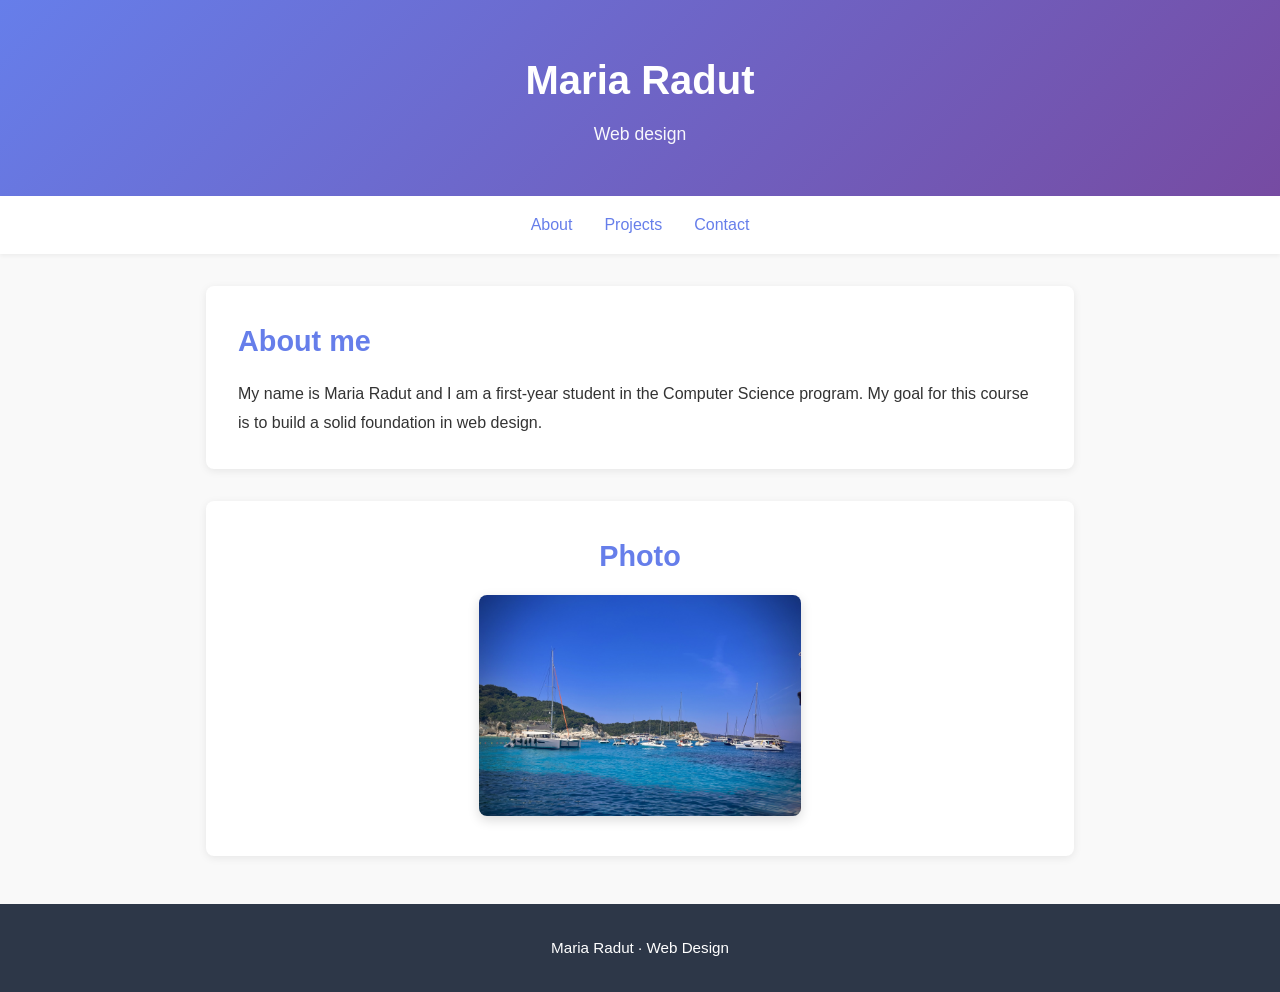
<file: index.html>
<!DOCTYPE html>
<html lang="en">
<head>
  <meta charset="UTF-8">
  <meta name="viewport" content="width=device-width, initial-scale=1.0">
  <title>Maria Radut - Web Development Course</title>
  <link rel="stylesheet" href="style.css">
</head>
<body>

  <a class="skip-link" href="#main-content">Skip to main content</a>

  <header>
    <h1>Maria Radut</h1>
    <p>Web design </p>
  </header>

  <nav aria-label="Main navigation">
    <ul>
      <li><a href="#about">About</a></li>
      <li><a href="#projects">Projects</a></li>
      <li><a href="contact.html">Contact</a></li>
    </ul>
  </nav>

  <main id="main-content">
    <section id="about">
      <h2>About me</h2>
      <p>My name is Maria Radut and I am a first-year student in the Computer Science program. My goal for this course is to build a solid foundation in web design.</p>
    </section>

    <section id="photo">
      <h2>Photo</h2>
      <img src="img/p1.jpeg" alt="Photo made by Maria Radut">
    </section>
  </main>

  <footer>
    <p>Maria Radut · Web Design </p>
  </footer>

</body>

</html>
</file>
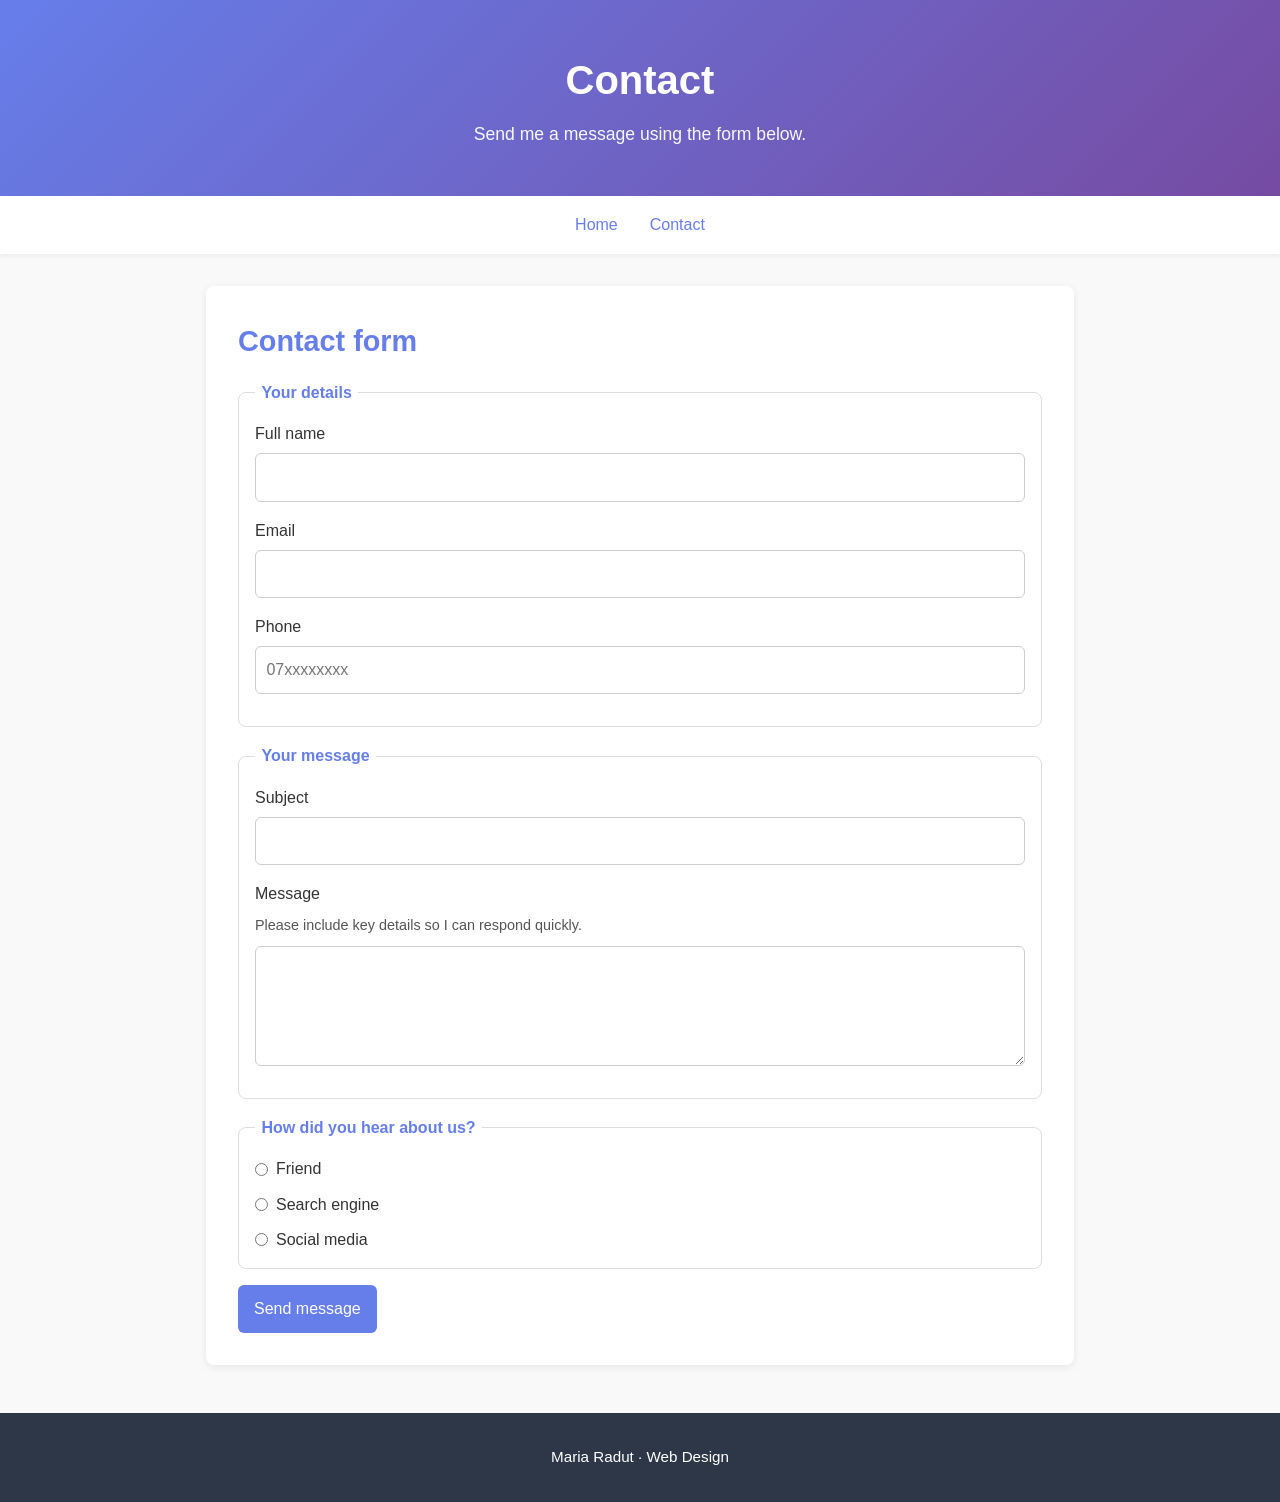
<file: contact.html>
<!DOCTYPE html>
<html lang="en">
<head>
  <meta charset="UTF-8">
  <meta name="viewport" content="width=device-width, initial-scale=1.0">
  <title>Contact - Maria Radut</title>
  <link rel="stylesheet" href="style.css">
</head>
<body>

  <a class="skip-link" href="#main-content">Skip to main content</a>

  <header>
    <h1>Contact</h1>
    <p>Send me a message using the form below.</p>
  </header>

  <nav aria-label="Main navigation">
    <ul>
      <li><a href="index.html">Home</a></li>
      <li><a href="contact.html" aria-current="page">Contact</a></li>
    </ul>
  </nav>

  <main id="main-content">
    <section>
      <h2>Contact form</h2>

      <form aria-label="Contact form" action="#" method="post">
        <fieldset>
          <legend>Your details</legend>

          <div class="form-group">
            <label for="full-name">Full name</label>
            <input type="text" id="full-name" name="full-name" required>
          </div>

          <div class="form-group">
            <label for="email">Email</label>
            <input type="email" id="email" name="email" required>
          </div>

          <div class="form-group">
            <label for="phone">Phone</label>
            <input type="tel" id="phone" name="phone" placeholder="07xxxxxxxx" pattern="[0-9\s\-+]+" title="Digits, spaces, hyphens, or plus only">
          </div>
        </fieldset>

        <fieldset>
          <legend>Your message</legend>

          <div class="form-group">
            <label for="subject">Subject</label>
            <input type="text" id="subject" name="subject" required>
          </div>

          <div class="form-group">
            <label for="message">Message</label>
            <p id="message-help" class="helper-text">Please include key details so I can respond quickly.</p>
            <textarea id="message" name="message" aria-describedby="message-help" required></textarea>
          </div>
        </fieldset>

        <fieldset>
          <legend>How did you hear about us?</legend>

          <div class="radio-group">
            <div class="radio-item">
              <input type="radio" id="hear-friend" name="hear-about" value="friend" required>
              <label for="hear-friend">Friend</label>
            </div>

            <div class="radio-item">
              <input type="radio" id="hear-search" name="hear-about" value="search" required>
              <label for="hear-search">Search engine</label>
            </div>

            <div class="radio-item">
              <input type="radio" id="hear-social" name="hear-about" value="social" required>
              <label for="hear-social">Social media</label>
            </div>
          </div>
        </fieldset>

        <button type="submit">Send message</button>
      </form>
    </section>
  </main>

  <footer>
    <p>Maria Radut · Web Design</p>
  </footer>

</body>
</html>
</file>
<file: style.css>
* {
  margin: 0;
  padding: 0;
  box-sizing: border-box;
}

body {
  font-family: 'Segoe UI', Tahoma, Geneva, Verdana, sans-serif;
  line-height: 1.6;
  color: #333;
  background-color: #f9f9f9;
}

.skip-link {
  position: absolute;
  left: 1rem;
  top: -100px;
  background-color: #2d3748;
  color: #fff;
  padding: 0.6rem 0.9rem;
  border-radius: 6px;
  text-decoration: none;
  z-index: 1000;
}

.skip-link:focus {
  top: 1rem;
}

header {
  background: linear-gradient(135deg, #667eea 0%, #764ba2 100%);
  color: white;
  padding: 3rem 2rem;
  text-align: center;
  box-shadow: 0 2px 8px rgba(0, 0, 0, 0.1);
}

header h1 {
  font-size: 2.5rem;
  margin-bottom: 0.5rem;
}

header p {
  font-size: 1.1rem;
  opacity: 0.95;
}

nav {
  background-color: white;
  padding: 1rem;
  box-shadow: 0 2px 4px rgba(0, 0, 0, 0.05);
  position: sticky;
  top: 0;
}

nav ul {
  list-style: none;
  display: flex;
  justify-content: center;
  gap: 2rem;
  flex-wrap: wrap;
}

nav a {
  text-decoration: none;
  color: #667eea;
  font-weight: 500;
  transition: color 0.3s ease;
}

nav a:hover {
  color: #764ba2;
}

main {
  max-width: 900px;
  margin: 2rem auto;
  padding: 0 1rem;
}

section {
  background: white;
  padding: 2rem;
  margin-bottom: 2rem;
  border-radius: 8px;
  box-shadow: 0 2px 8px rgba(0, 0, 0, 0.08);
}

section h2 {
  color: #667eea;
  margin-bottom: 1rem;
  font-size: 1.8rem;
}

section p {
  font-size: 1rem;
  line-height: 1.8;
}

form {
  display: grid;
  gap: 1rem;
}

fieldset {
  border: 1px solid #ddd;
  border-radius: 8px;
  padding: 1rem;
}

legend {
  font-weight: 600;
  color: #667eea;
  padding: 0 0.4rem;
}

.form-group {
  display: grid;
  gap: 0.4rem;
  margin-bottom: 1rem;
}

label {
  font-weight: 500;
}

input,
select,
textarea,
button {
  font: inherit;
}

input,
select,
textarea {
  width: 100%;
  padding: 0.65rem;
  border: 1px solid #ccc;
  border-radius: 6px;
}

textarea {
  min-height: 120px;
  resize: vertical;
}

.helper-text {
  font-size: 0.9rem;
  color: #555;
}

.radio-group {
  display: grid;
  gap: 0.6rem;
}

.radio-item {
  display: flex;
  align-items: center;
  gap: 0.5rem;
}

.radio-item input {
  width: auto;
}

button[type="submit"] {
  background-color: #667eea;
  color: white;
  border: none;
  border-radius: 6px;
  padding: 0.7rem 1rem;
  cursor: pointer;
  justify-self: start;
}

button[type="submit"]:hover {
  background-color: #764ba2;
}

#photo {
  text-align: center;
}

#photo img {
  width: 40%;
}

img {
  border-radius: 8px;
  box-shadow: 0 4px 12px rgba(0, 0, 0, 0.15);
  max-width: 100%;
  height: auto;
}

footer {
  background-color: #2d3748;
  color: white;
  text-align: center;
  padding: 2rem;
  margin-top: 3rem;
  font-size: 0.95rem;
}
</file>
